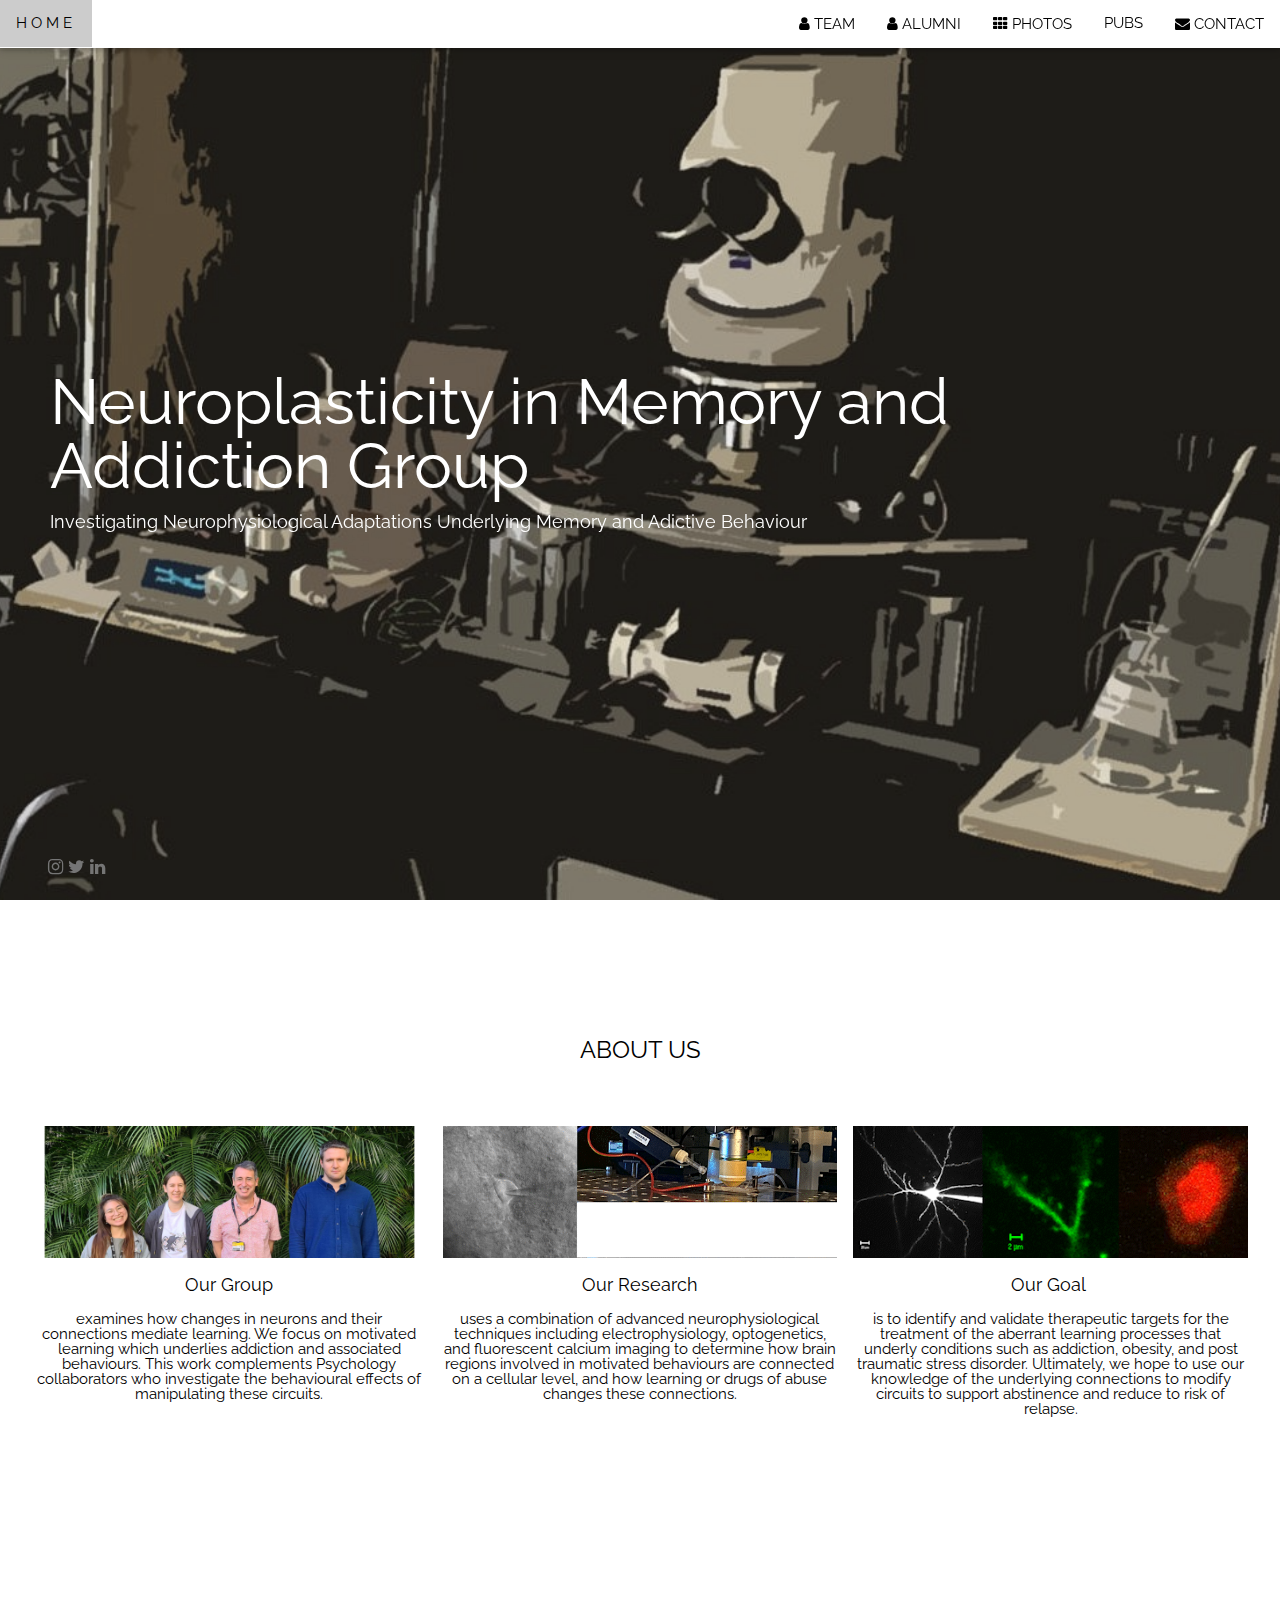
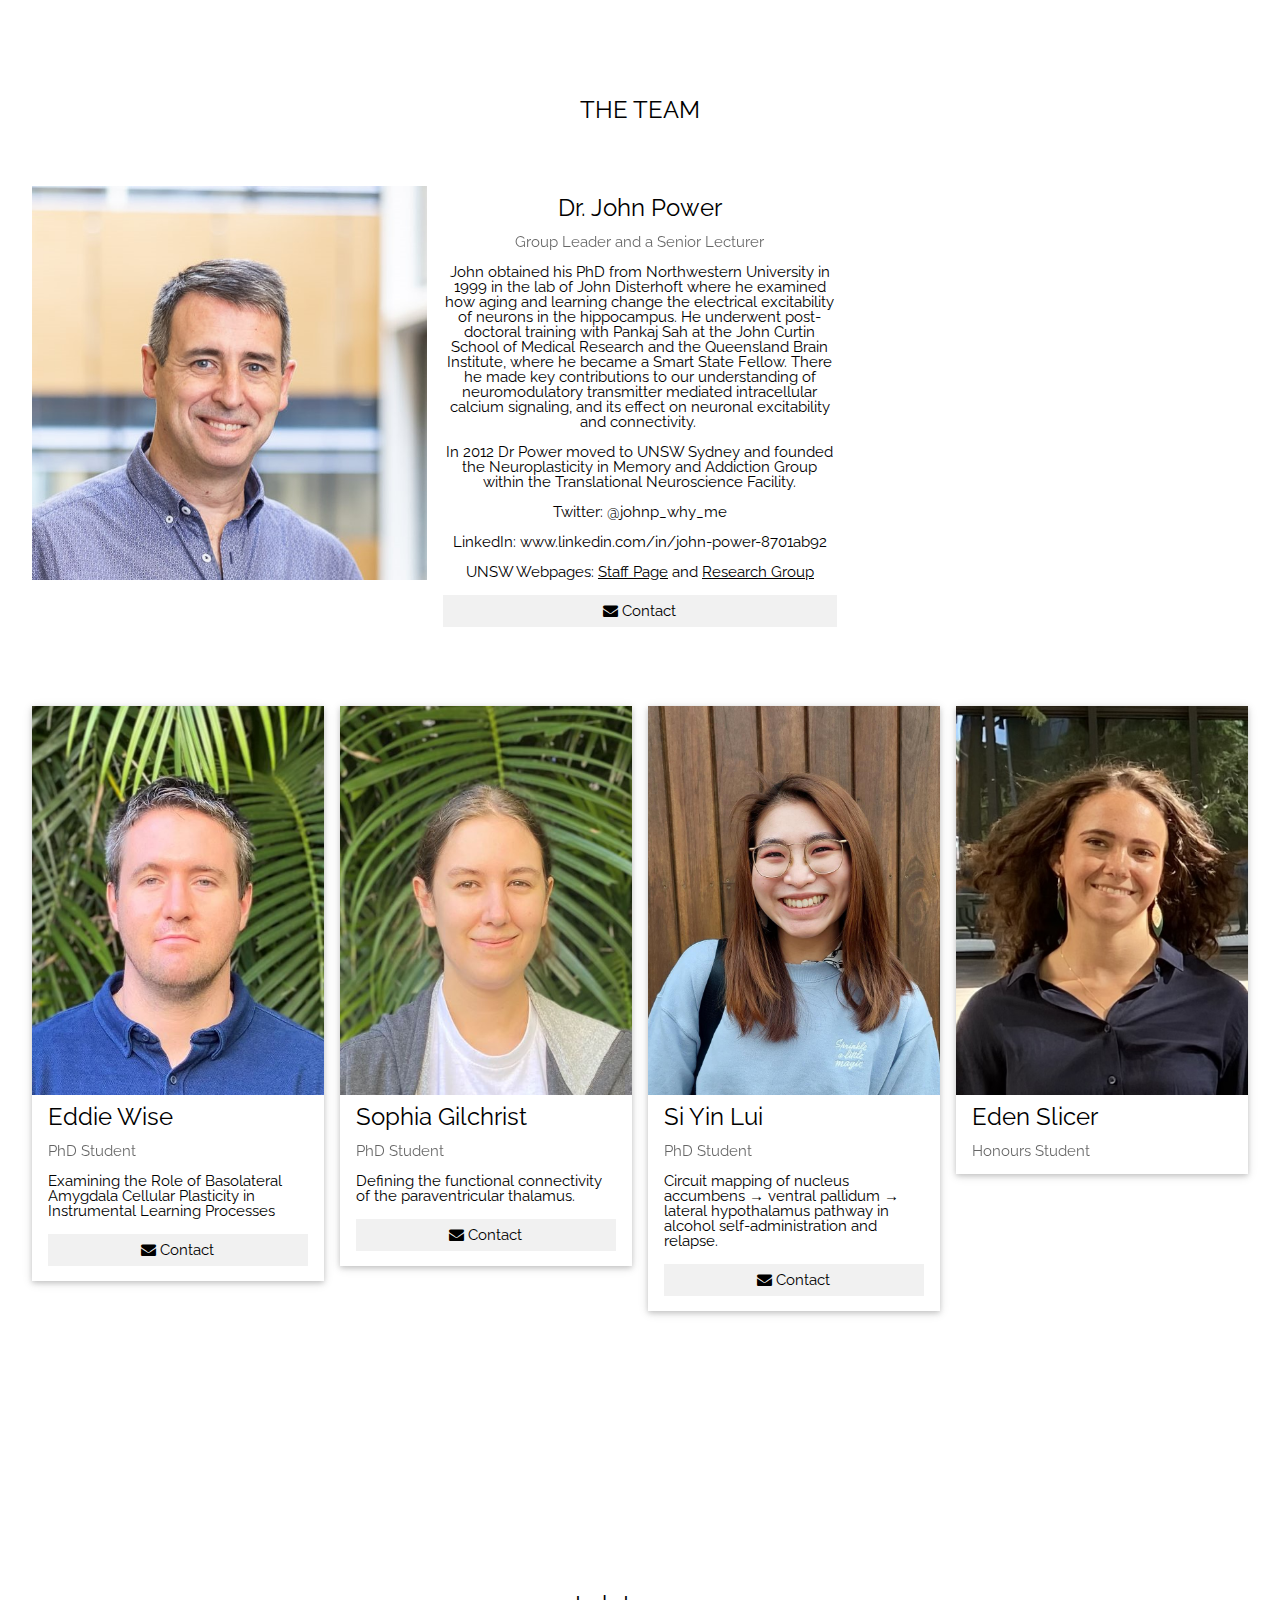
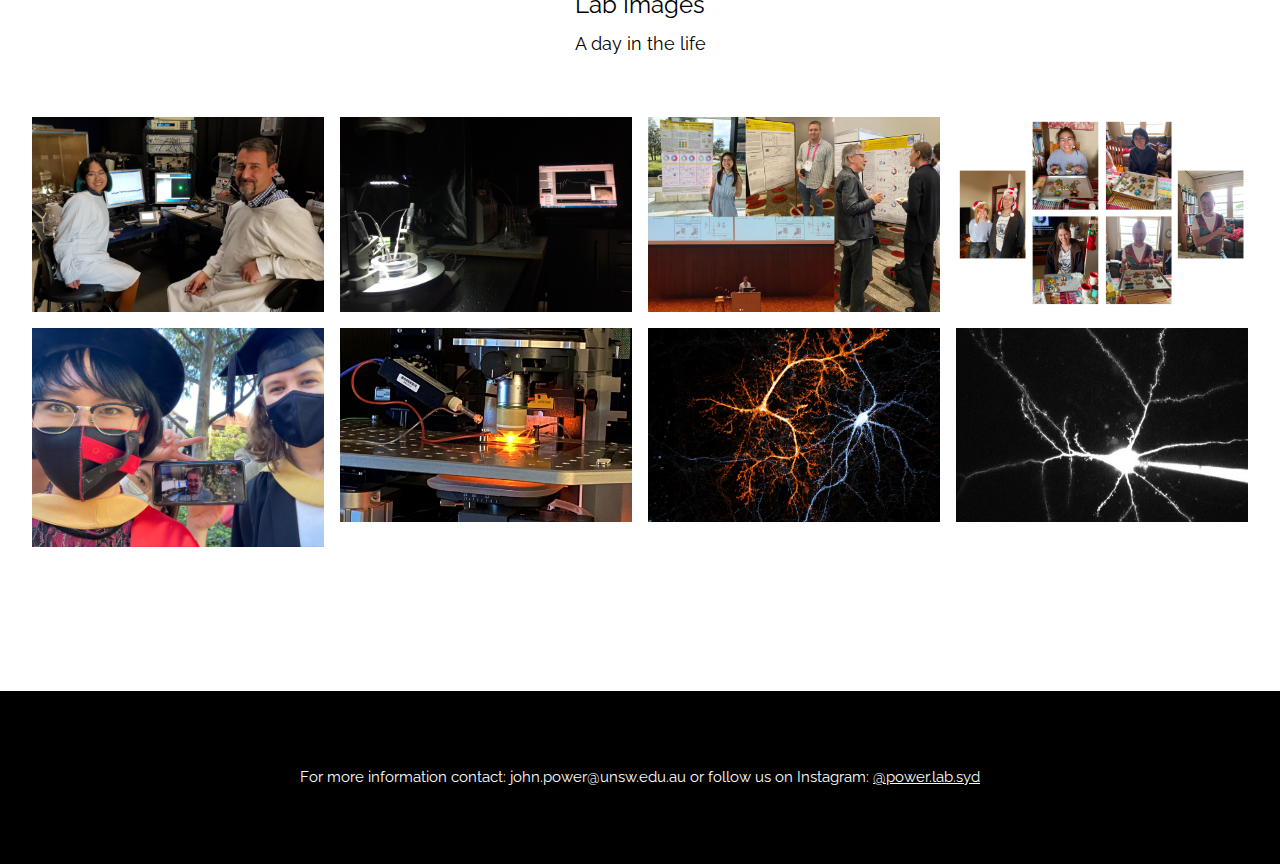
<file: index.html>
<!doctype html>
<html>
<head>
<title>Power Lab</title>
<meta charset="UTF-8">
<meta name="viewport" content="width=device-width, initial-scale=1">
<link rel="stylesheet" href="https://www.w3schools.com/w3css/4/w3.css">
<link rel="stylesheet" href="https://fonts.googleapis.com/css?family=Raleway">
<link rel="stylesheet" href="https://cdnjs.cloudflare.com/ajax/libs/font-awesome/4.7.0/css/font-awesome.min.css">
<style>
body,h1,h2,h3,h4,h5,h6 {font-family: "Raleway", sans-serif}

body, html {
  height: 100%;
  line-height: 1;
}

/* Full height image header */
.bgimg-1 {
  background-position: center;
  background-size: cover;
  background-image: url("docs/assets/images/stylised_rig.jpg");
  min-height: 100%;
}


.w3-bar .w3-button {
  padding: 16px;
}
</style>
</head>
<body>

<!-- Navbar (sit on top) -->
<div class="w3-top">
  <div class="w3-bar w3-white w3-card" id="myNavbar">
    <a href="#home" class="w3-bar-item w3-button w3-wide">HOME</a>
    <!-- Right-sided navbar links -->
    <div class="w3-right w3-hide-small">
      <a href="#team" class="w3-bar-item w3-button"><i class="fa fa-user"></i> TEAM</a>
	  <a href="Alumni.html" class="w3-bar-item w3-button"><i class="fa fa-user"></i> ALUMNI</a>
      <a href="#work" class="w3-bar-item w3-button"><i class="fa fa-th"></i> PHOTOS</a>
      <a href="https://scholar.google.com/citations?hl=en&user=Iv95RUUAAAAJ&view_op=list_works&sortby=pubdate&inst=7289110936595769722" class="w3-bar-item w3-button">PUBS</a>
      <a href="#contact" class="w3-bar-item w3-button"><i class="fa fa-envelope"></i> CONTACT</a>
    </div>
    <!-- Hide right-floated links on small screens and replace them with a menu icon -->

    <a href="javascript:void(0)" class="w3-bar-item w3-button w3-right w3-hide-large w3-hide-medium" onclick="w3_open()">
      <i class="fa fa-bars"></i>
    </a>
  </div>
</div>

<!-- Sidebar on small screens when clicking the menu icon -->
<nav class="w3-sidebar w3-bar-block w3-black w3-card w3-animate-left w3-hide-medium w3-hide-large" style="display:none" id="mySidebar">
  <a href="javascript:void(0)" onclick="w3_close()" class="w3-bar-item w3-button w3-large w3-padding-16">Close ×</a>
  <a href="#team" onclick="w3_close()" class="w3-bar-item w3-button">TEAM</a>
  <a href="Alumni.html" onclick="w3_close()" class="w3-bar-item w3-button"> ALUMNI</a>
  <a href="#work" onclick="w3_close()" class="w3-bar-item w3-button">NEWS</a>
  <a href="https://scholar.google.com/citations?hl=en&user=Iv95RUUAAAAJ&view_op=list_works&sortby=pubdate&inst=7289110936595769722" onclick="w3_close()" class="w3-bar-item w3-button">PUBS</a>
  <a href="#contact" onclick="w3_close()" class="w3-bar-item w3-button">CONTACT</a>
</nav>

<!-- Header with full-height image -->
<header class="bgimg-1 w3-display-container w3-grayscale-min" id="home">
  <div class="w3-display-left w3-text-white" style="padding:50px">
    <span class="w3-jumbo w3-hide-small">Neuroplasticity in Memory and Addiction Group</span><br>
    <span class="w3-xxlarge w3-hide-large w3-hide-medium">Neuroplasticity in Memory and Addiction Group</span><br>
    <span class="w3-large">Investigating Neurophysiological Adaptations Underlying Memory and Adictive Behaviour</span>
  </div> 
  <div class="w3-display-bottomleft w3-text-grey w3-large" style="padding:24px 48px">
    <i class="fa fa-instagram w3-hover-opacity"></i>
    <i class="fa fa-twitter w3-hover-opacity"></i>
    <i class="fa fa-linkedin w3-hover-opacity"></i>
  </div>
</header>

<!-- About Section -->
<div class="w3-container" style="padding:128px 16px" id="about">
  <h3 class="w3-center">ABOUT US</h3>
  <div class="w3-row-padding w3-center" style="margin-top:64px">
    <div class="w3-third">
      <img src="docs/assets/images/Group photo May 2022 3-1.jpg" alt="" style="width:100%">
      <p class="w3-large">Our Group</p>
      <p>examines how changes in neurons and their connections mediate learning. We focus on motivated learning which underlies addiction and associated behaviours. This work complements Psychology collaborators who investigate the behavioural effects of manipulating these circuits.</p>
    </div>
    <div class="w3-third">
	<img src="docs/assets/images/3-1 opto fast.gif" alt="" width="100%" >
      <p class="w3-large">Our Research</p>
      <p>uses a combination of advanced neurophysiological techniques including electrophysiology, optogenetics, and fluorescent calcium imaging to determine how brain regions involved in motivated behaviours are connected on a cellular level, and how learning or drugs of abuse changes these connections.</p>
    </div>
    <div class="w3-third">
      <img src="docs/assets/images/imaging small.gif" alt="" width="100%" >
      <p class="w3-large">Our Goal&nbsp;</p>
      <p>is to identify and validate therapeutic targets for the treatment of the aberrant learning processes that underly conditions such as addiction, obesity, and post traumatic stress disorder. Ultimately, we hope to use our knowledge of the underlying connections to modify circuits to support abstinence and reduce to risk of relapse.</p>
    </div>
   </div>
</div>
	
<!-- Team Section -->
<div class="w3-container" style="padding:128px 16px" id="team">
  <h3 class="w3-center">THE TEAM</h3>
	<div class="w3-row-padding w3-center" style="margin-top:64px">
    <div class="w3-third">
      <img src="docs/assets/images/JP closeup.jpg" alt="John" style="width:100%">
    </div>
    <div class="w3-third">
      <h3>Dr. John Power </h3>
          <p class="w3-opacity">Group Leader and a Senior Lecturer</p>
      <p>John obtained his PhD from Northwestern University in 1999 in the lab of John Disterhoft where he examined how aging and learning change the electrical excitability of neurons in the hippocampus. He underwent post-doctoral training with Pankaj Sah at the John Curtin School of Medical Research and the Queensland Brain Institute, where he became a Smart State Fellow. There he made key contributions to our understanding of neuromodulatory transmitter mediated intracellular calcium signaling, and its effect on neuronal excitability and connectivity.&nbsp;</p>
          <p>In 2012 Dr Power moved to UNSW Sydney and founded the Neuroplasticity in Memory and Addiction Group within the Translational Neuroscience Facility.</p>
		<p>Twitter: @johnp_why_me</p>

<p>LinkedIn: www.linkedin.com/in/john-power-8701ab92</p>

<p>UNSW Webpages: <a href="https://www.unsw.edu.au/staff/john-power">Staff Page</a> and   <a href="https://medicalsciences.med.unsw.edu.au/research/groups/translational-neuroscience-facility/research-units/memory-and-plasticity-group">Research Group</a></p>
		
<p><button class="w3-button w3-light-grey w3-block"><i class="fa fa-envelope"></i> Contact</button></p>
    </div>
   </div>
		
	
  <div class="w3-row-padding" style="margin-top:64px">
    <div class="w3-col l3 m6 w3-margin-bottom">
      <div class="w3-card">
        <img src="docs/assets/images/Eddie small.jpg" alt="Eddie" style="width:100%">
        <div class="w3-container">
          <h3>Eddie Wise</h3>
          <p class="w3-opacity">PhD Student</p>
          <p>Examining the Role of Basolateral Amygdala Cellular Plasticity in Instrumental Learning Processes</p>
          <p><button class="w3-button w3-light-grey w3-block"><i class="fa fa-envelope"></i> Contact</button></p>
        </div>
      </div>
    </div>
    <div class="w3-col l3 m6 w3-margin-bottom">
      <div class="w3-card">
        <img src="docs/assets/images/Sophia small.jpg" alt="Sophia" style="width:100%">
        <div class="w3-container">
          <h3>Sophia Gilchrist</h3>
          <p class="w3-opacity">PhD Student</p>
          <p>Defining the functional connectivity of the paraventricular thalamus.</p>
          <p><button class="w3-button w3-light-grey w3-block"><i class="fa fa-envelope"></i> Contact</button></p>
        </div>
      </div>
    </div>
    <div class="w3-col l3 m6 w3-margin-bottom">
      <div class="w3-card">
        <img src="docs/assets/images/Si Yin preferred headshot.png" alt="Si Yin" style="width:100%">
        <div class="w3-container">
          <h3>Si Yin Lui</h3>
          <p class="w3-opacity">PhD Student</p>
          <p>Circuit mapping of nucleus accumbens → ventral pallidum → lateral hypothalamus pathway in alcohol self-administration and relapse.</p>
          <p><button class="w3-button w3-light-grey w3-block"><i class="fa fa-envelope"></i> Contact</button></p>
        </div>
      </div>
    </div>
    <div class="w3-col l3 m6 w3-margin-bottom">
      <div class="w3-card">
        <img src="docs/assets/images/Eden.png" alt="Eden" style="width:100%">
        <div class="w3-container">
          <h3>Eden Slicer</h3>
          <p class="w3-opacity">Honours Student</p>
			<p></p>
        </div>
      </div>
    </div>
  </div>
</div>

	
<!-- Work Section -->
<div class="w3-container" style="padding:128px 16px" id="work">
  <h3 class="w3-center">Lab Images</h3>
  <p class="w3-center w3-large">A day in the life</p>

  <div class="w3-row-padding" style="margin-top:64px">
    <div class="w3-col l3 m6">
      <img src="docs/assets/images/cc-jp-rig-3-2.jpg" style="width:100%" onclick="onClick(this)" class="w3-hover-opacity" alt="At the rig">
    </div>
    <div class="w3-col l3 m6">
      <img src="docs/assets/images/field-rig-3-2.jpg" style="width:100%" onclick="onClick(this)" class="w3-hover-opacity" alt="Field Potentials">
    </div>
    <div class="w3-col l3 m6">
      <img src="docs/assets/images/conference presentations.jpg" style="width:100%" onclick="onClick(this)" class="w3-hover-opacity" alt="Sophia at 2022 SoMS Symposium">
    </div>
    <div class="w3-col l3 m6">
      <img src="docs/assets/images/cookies.jpg" style="width:100%" onclick="onClick(this)" class="w3-hover-opacity" alt="cookies">
    </div>
  </div>

  <div class="w3-row-padding w3-section">
    <div class="w3-col l3 m6">
      <img src="docs/assets/images/graduation.png" style="width:100%" onclick="onClick(this)" class="w3-hover-opacity" alt="covid graduation">
    </div>
    <div class="w3-col l3 m6">
      <img src="docs/assets/images/chrimson 3-2.jpg" style="width:100%" onclick="onClick(this)" class="w3-hover-opacity" alt="optogenetics">
    </div>
    <div class="w3-col l3 m6">
      <img src="docs/assets/images/dancing data.jpg" style="width:100%" onclick="onClick(this)" class="w3-hover-opacity" alt="fluorescent cells">
    </div>
    <div class="w3-col l3 m6">
      <img src="docs/assets/images/data.jpg" style="width:100%" onclick="onClick(this)" class="w3-hover-opacity" alt="BLA neuron">
    </div>
  </div>
</div>

<!-- Modal for full size images on click-->
<div id="modal01" class="w3-modal w3-black" onclick="this.style.display='none'">
  <span class="w3-button w3-xxlarge w3-black w3-padding-large w3-display-topright" title="Close Modal Image">×</span>
  <div class="w3-modal-content w3-animate-zoom w3-center w3-transparent w3-padding-64">
    <img id="img01" class="w3-image">
    <p id="caption" class="w3-opacity w3-large"></p>
  </div>
</div>

<!-- Footer -->
<footer class="w3-center w3-black w3-padding-64" id="contact">
    <p>For more information contact: john.power@unsw.edu.au or follow us on Instagram: <a href="https://www.instagram.com/power.lab.syd">@power.lab.syd</a></p>
</footer>
 

<script>
// Modal Image Gallery
function onClick(element) {
  document.getElementById("img01").src = element.src;
  document.getElementById("modal01").style.display = "block";
  var captionText = document.getElementById("caption");
  captionText.innerHTML = element.alt;
}


// Toggle between showing and hiding the sidebar when clicking the menu icon
var mySidebar = document.getElementById("mySidebar");

function w3_open() {
  if (mySidebar.style.display === 'block') {
    mySidebar.style.display = 'none';
  } else {
    mySidebar.style.display = 'block';
  }
}

// Close the sidebar with the close button
function w3_close() {
    mySidebar.style.display = "none";
}
</script>
</body>
</html>
</file>
